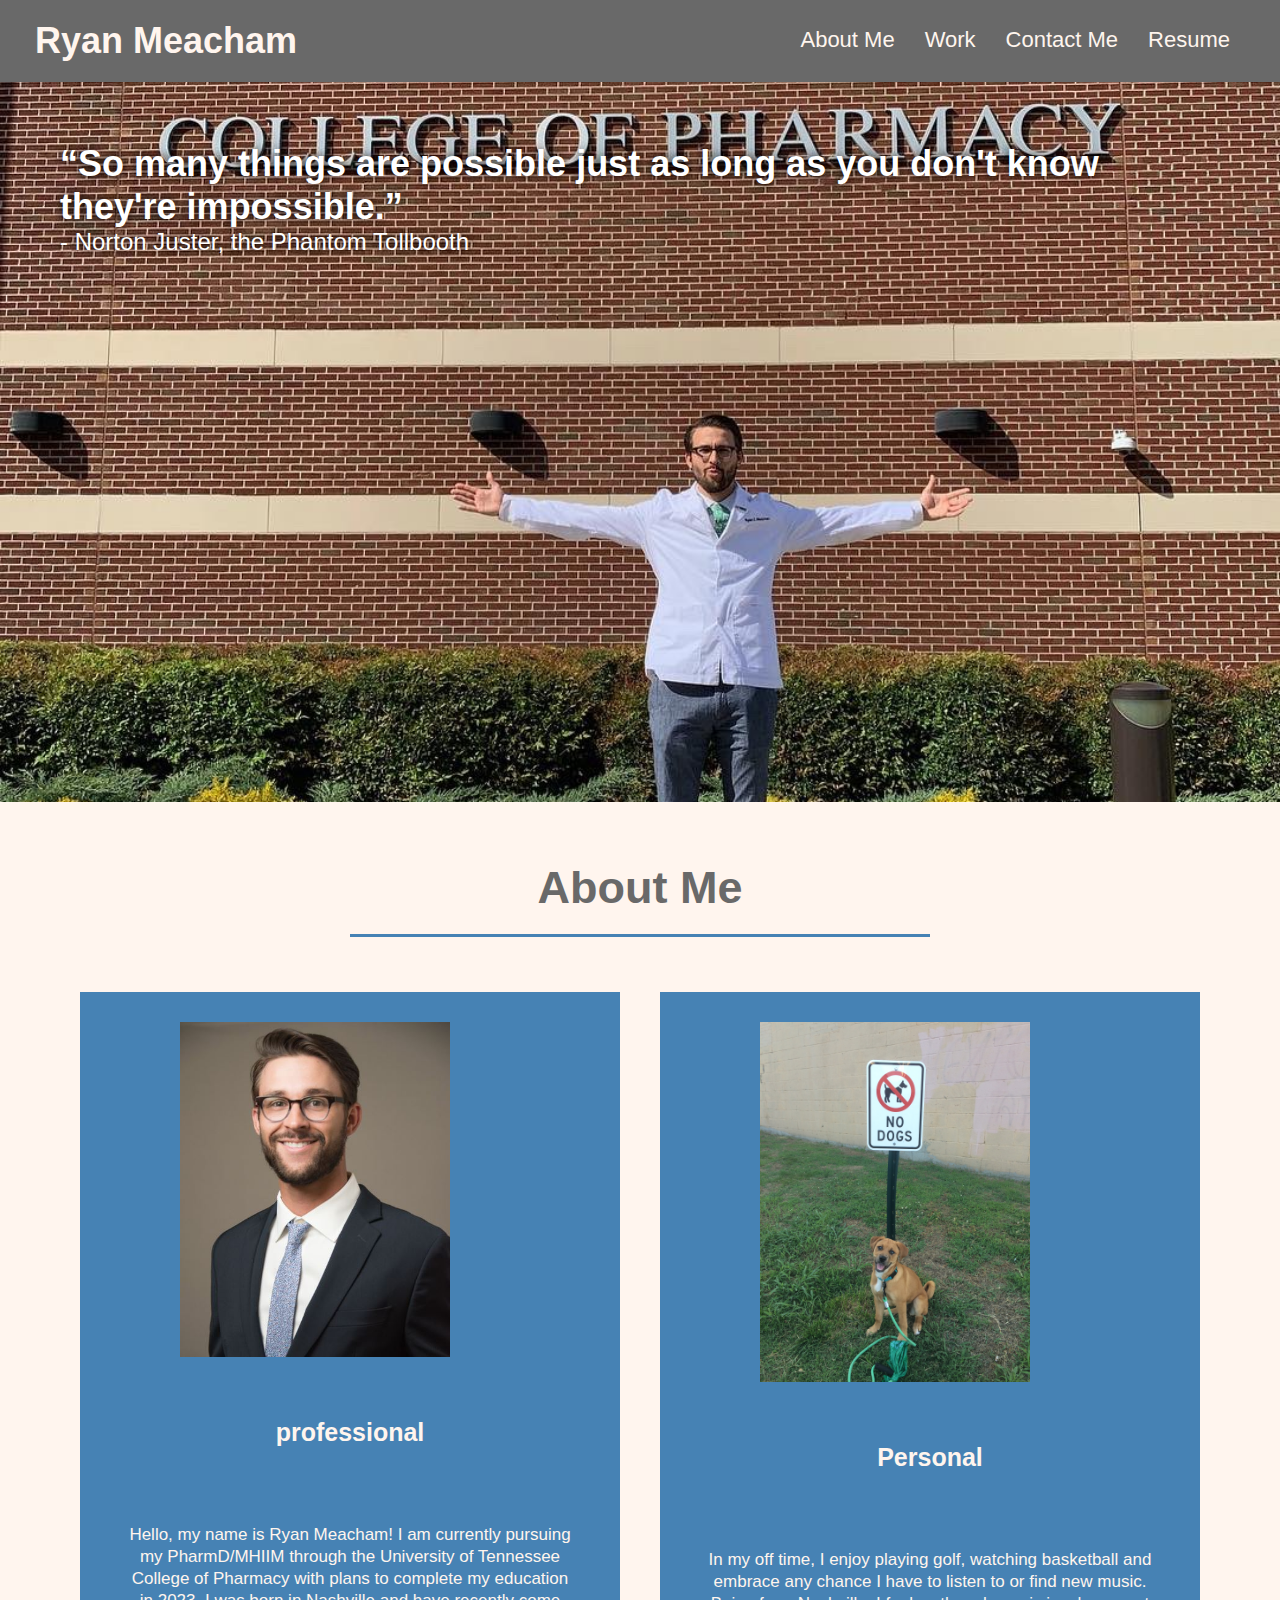
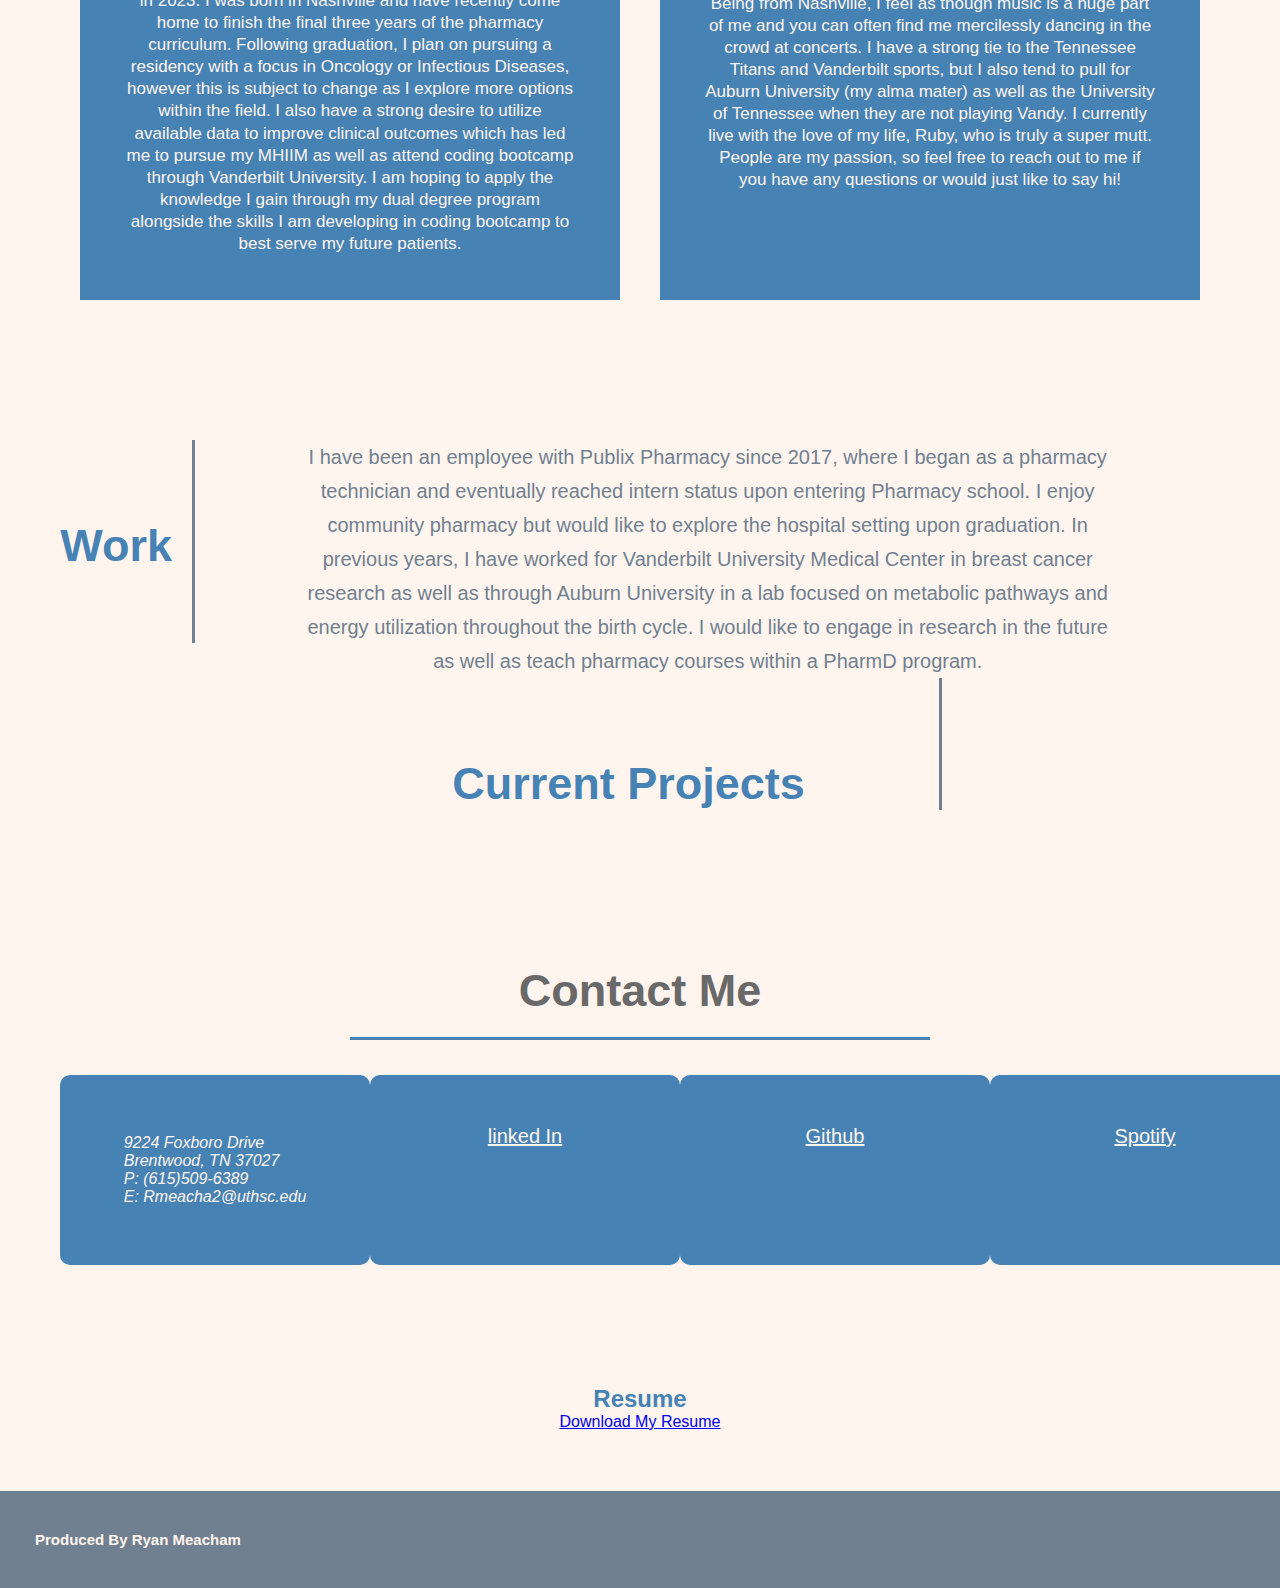
<file: index.html>
<!DOCTYPE html>
<html lang="en">
    <head>
        <meta charset="UTF-8" />
        <meta name="viewport" content="width=device-width, initial-scale=1.0" />
        <link rel="stylesheet" href="./assets/css/portfolio.css" />
        <title>Ryan Meacham</title>
    </head>
    <body>
        <!--navigation-->
        <header>
            <h1>
                <a href="/">Ryan Meacham</a>
            </h1>
            <nav>
                <!--unordered list element-->
                <ul>
                    <!--list item element-->
                    <li>
                        <!--anchor element-->
                        <a href="#about-me">About Me</a>
                    </li>
                    <li>
                        <a href="#work">Work</a>
                    </li>
                    <li>
                        <a href="#contact-me">Contact Me</a>
                    </li>
                    <li>
                        <a href="#resume">Resume</a>
                    </li>
                </ul>
            </nav>    
        </header>

        <!--hero/jumbotron-->
        <section class="hero">
            <div class="hero-phantom">
                <h2>“So many things are possible just as long as you don't know they're impossible.”</h2>
                <p>
                    - Norton Juster, the Phantom Tollbooth
                </p>
            </div>
        </section>

        <!--About Me Section-->
        <section id="about-me">
            <div class="flex-row">
                <h2 class="section-title primary-border">
                    About Me
                </h2>
            </div>
            
            <!--professional photo-->
            <div class="ryan-ruby">
                <article class="ryan-ruby2">
                    <img src="./assets/images/IMG_3203.JPG" alt="professional photo" />
                    <div class="ryruby">
                        <h3 class="about-me-head">professional</h3>
                        <p>
                            Hello, my name is Ryan Meacham! I am currently pursuing my PharmD/MHIIM through the University of Tennessee College of Pharmacy with plans to complete my education in 2023. I was born in Nashville and have recently come home to finish the final three years of the pharmacy curriculum. Following graduation, I plan on pursuing a residency with a focus in Oncology or Infectious Diseases, however this is subject to change as I explore more options within the field. I also have a strong desire to utilize available data to improve clinical outcomes which has led me to pursue my MHIIM as well as attend coding bootcamp through Vanderbilt University. I am hoping to apply the knowledge I gain through my dual degree program alongside the skills I am developing in coding bootcamp to best serve my future patients. 
                        </p>
                    </div>
                </article>
            
                <!--Ruby-->
                <article class="ryan-ruby2">
                    <img src="./assets/images/IMG_3045.JPG" alt="Ruby Girl acting bad" />           
                    <div class="ryruby">
                        <h3 class="about-me-head">Personal</h3>
                        <p>
                            In my off time, I enjoy playing golf, watching basketball and embrace any chance I have to listen to or find new music. Being from Nashville, I feel as though music is a huge part of me and you can often find me mercilessly dancing in the crowd at concerts. I have a strong tie to the Tennessee Titans and Vanderbilt sports, but I also tend to pull for Auburn University (my alma mater) as well as the University of Tennessee when they are not playing Vandy. I currently live with the love of my life, Ruby, who is truly a super mutt. People are my passion, so feel free to reach out to me if you have any questions or would just like to say hi!
                        </p>
                    </div>
                </article>
            </div>
        </section>

        <!--Work Section-->
        <section id="work" class="intro">
            <div class="flex-row">
                <h2 class="work-title primary-border">
                    Work
                </h2>
                    <div class="flex-row">   
                        <p>I have been an employee with Publix Pharmacy since 2017, where I began as a pharmacy technician and eventually reached intern status upon entering Pharmacy school. I enjoy community pharmacy but would like to explore the hospital setting upon graduation. In previous years, I have worked for Vanderbilt University Medical Center in breast cancer research as well as through Auburn University in a lab focused on metabolic pathways and energy utilization throughout the birth cycle. I would like to engage in research in the future as well as teach pharmacy courses within a PharmD program.</p>
                    </div>
            </div>

            <div class="flex-row">
                <h2 class="work-title primary border">
                    Current Projects
                </h2>

                <article>
                    
                </article>

                </div>
            </div>
        </section>

        <!--Contact Me section-->
        <section id="contact-me" class="section">
            <div class="flex-row">
                <h2 class="section-title primary-border">
                    Contact Me
                </h2>
            </div>    
            <div class="flex-row">
            <!--address-->
            <div class="flex-row">    
                <div class="contact"> <!--add flexrow-->
                    <address> 
                        9224 Foxboro Drive <br />
                        Brentwood, TN 37027<br />
                        P: (615)509-6389 </br >
                        E: Rmeacha2@uthsc.edu
                    </address>
                </div>
            </div>
                <!--linked in-->
            <div class="flex-row">
                <div class="contact">
                    <a href="https://www.linkedin.com/in/ryan-meacham-1a13761b6/">linked In</a>
                </div>
            </div>
                <!--github-->
            <div class="flex-row">
                <div class="contact">
                    <a href="https://github.com/rmeacham9224">Github</a>
                </div>
            </div>
                <!--spotify-->
            <div class="flex-row">
                <div class="contact">
                    <a href="https://open.spotify.com/user/rmeacham?si=zRdY5cTNQTy0qxZ9IMe7_A">Spotify</a>  
                </div>
            </div>
            </div>
        </section>

        <!--Resume Section-->
        <section id="resume" class="section">
            <h2 class="">Resume</h2>
            <div>
                <a href="./assets/resume 6-2020 copy.docx">Download My Resume</a>
            </div>
        </section>

        <footer>
            <h2>Produced By Ryan Meacham</h2>
        </footer>
    </body>
</html>
</file>
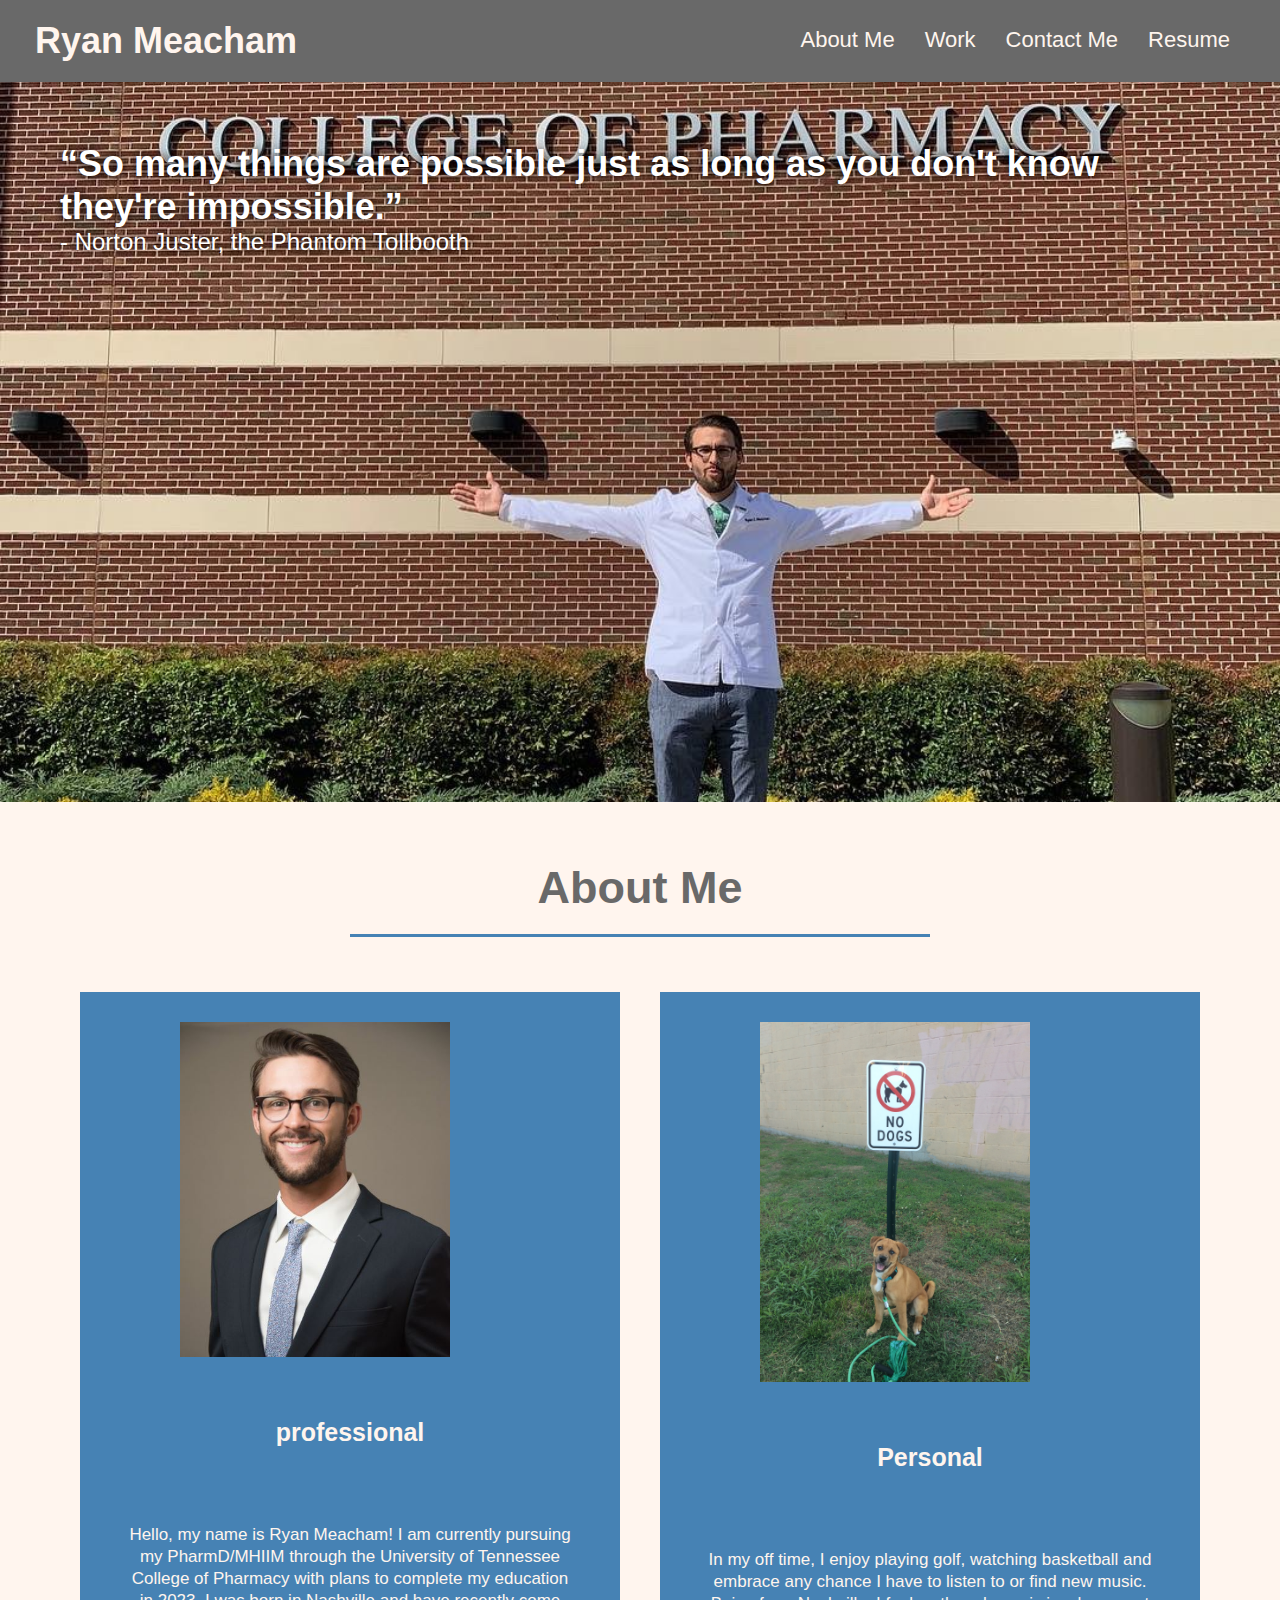
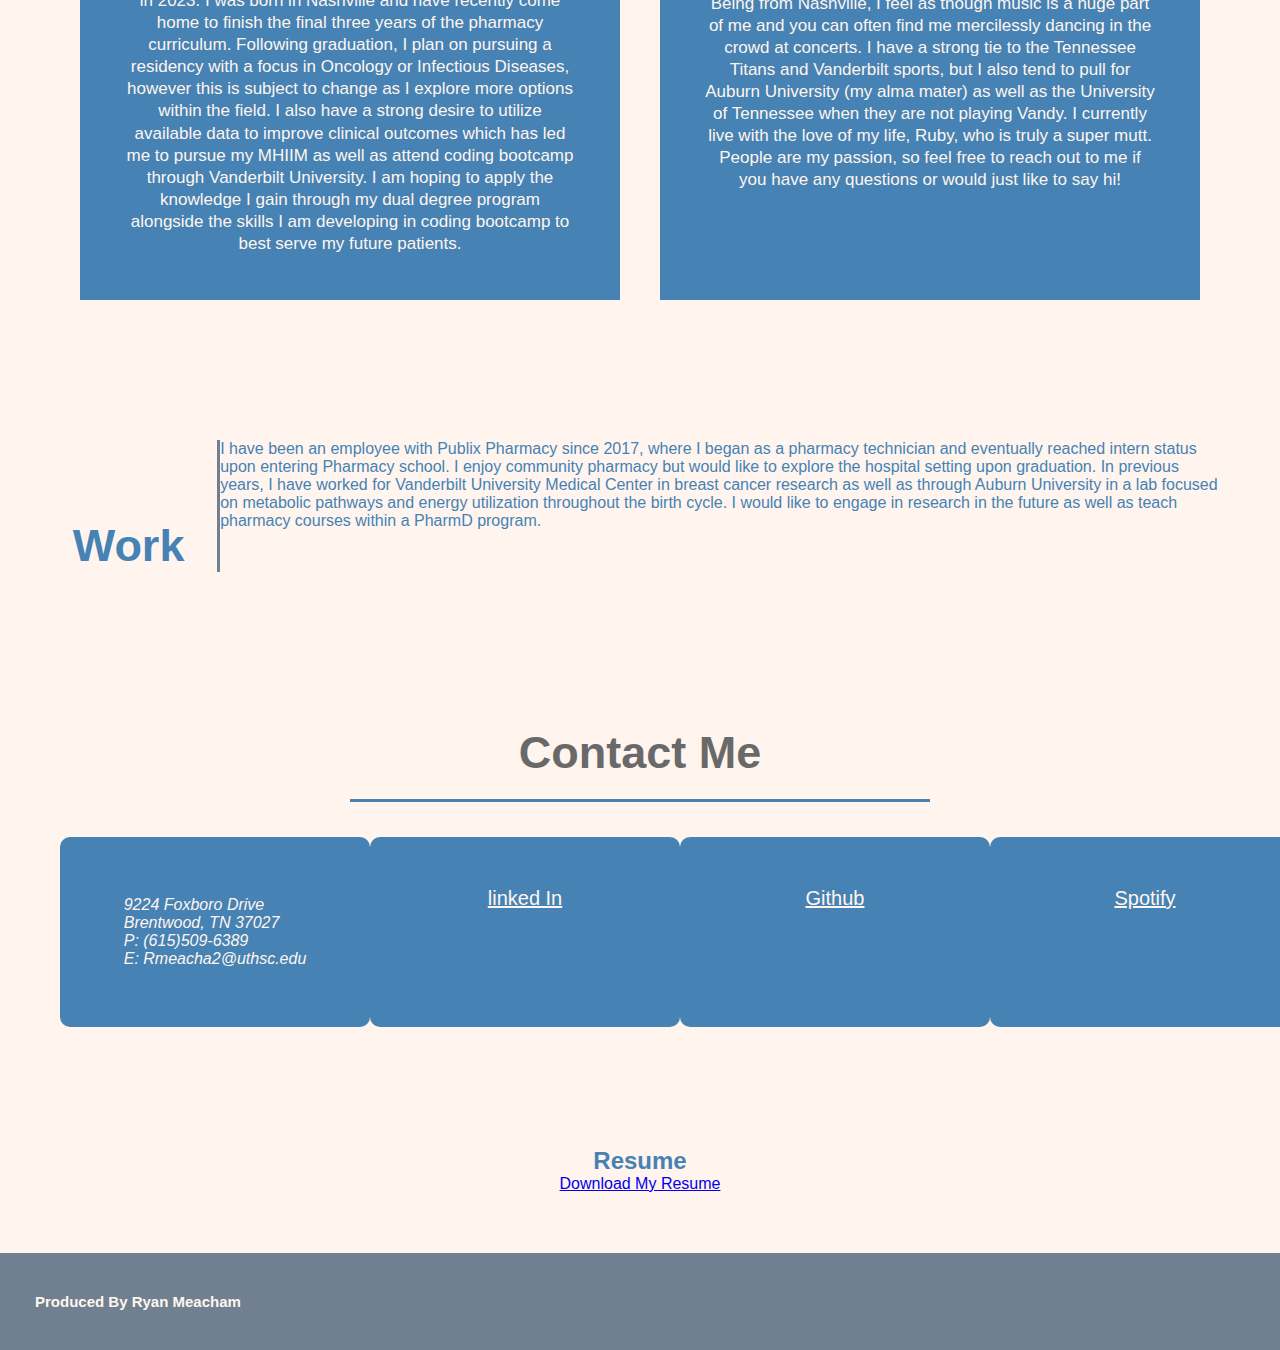
<file: portfolio.html>
<!DOCTYPE html>
<html lang="en">
    <head>
        <meta charset="UTF-8" />
        <meta name="viewport" content="width=device-width, initial-scale=1.0" />
        <link rel="stylesheet" href="./assets/css/portfolio.css" />
        <title>Ryan Meacham</title>
    </head>
    <body>
        <!--navigation-->
        <header>
            <h1>
                <a href="/">Ryan Meacham</a>
            </h1>
            <nav>
                <!--unordered list element-->
                <ul>
                    <!--list item element-->
                    <li>
                        <!--anchor element-->
                        <a href="#about-me">About Me</a>
                    </li>
                    <li>
                        <a href="#work">Work</a>
                    </li>
                    <li>
                        <a href="#contact-me">Contact Me</a>
                    </li>
                    <li>
                        <a href="#resume">Resume</a>
                    </li>
                </ul>
            </nav>    
        </header>

        <!--hero/jumbotron-->
        <section class="hero">
            <div class="hero-phantom">
                <h2>“So many things are possible just as long as you don't know they're impossible.”</h2>
                <p>
                    - Norton Juster, the Phantom Tollbooth
                </p>
            </div>
        </section>

        <!--About Me Section-->
        <section id="about-me">
            <div class="flex-row">
                <h2 class="section-title primary-border">
                    About Me
                </h2>
            </div>
            
            <!--professional photo-->
            <div class="ryan-ruby">
                <article class="ryan-ruby2">
                    <img src="./assets/images/IMG_3203.JPG" alt="professional photo" />
                    <div class="ryruby">
                        <h3 class="about-me-head">professional</h3>
                        <p>
                            Hello, my name is Ryan Meacham! I am currently pursuing my PharmD/MHIIM through the University of Tennessee College of Pharmacy with plans to complete my education in 2023. I was born in Nashville and have recently come home to finish the final three years of the pharmacy curriculum. Following graduation, I plan on pursuing a residency with a focus in Oncology or Infectious Diseases, however this is subject to change as I explore more options within the field. I also have a strong desire to utilize available data to improve clinical outcomes which has led me to pursue my MHIIM as well as attend coding bootcamp through Vanderbilt University. I am hoping to apply the knowledge I gain through my dual degree program alongside the skills I am developing in coding bootcamp to best serve my future patients. 
                        </p>
                    </div>
                </article>
            
                <!--Ruby-->
                <article class="ryan-ruby2">
                    <img src="./assets/images/IMG_3045.JPG" alt="Ruby Girl acting bad" />           
                    <div class="ryruby">
                        <h3 class="about-me-head">Personal</h3>
                        <p>
                            In my off time, I enjoy playing golf, watching basketball and embrace any chance I have to listen to or find new music. Being from Nashville, I feel as though music is a huge part of me and you can often find me mercilessly dancing in the crowd at concerts. I have a strong tie to the Tennessee Titans and Vanderbilt sports, but I also tend to pull for Auburn University (my alma mater) as well as the University of Tennessee when they are not playing Vandy. I currently live with the love of my life, Ruby, who is truly a super mutt. People are my passion, so feel free to reach out to me if you have any questions or would just like to say hi!
                        </p>
                    </div>
                </article>
            </div>
        </section>

        <!--Work Section-->
        <section id="work" class="">
            <div class="flex-row">
                <h2 class="work-title primary-border">
                    Work
                </h2>
                    <div class="flex-row">   
                        <p>I have been an employee with Publix Pharmacy since 2017, where I began as a pharmacy technician and eventually reached intern status upon entering Pharmacy school. I enjoy community pharmacy but would like to explore the hospital setting upon graduation. In previous years, I have worked for Vanderbilt University Medical Center in breast cancer research as well as through Auburn University in a lab focused on metabolic pathways and energy utilization throughout the birth cycle. I would like to engage in research in the future as well as teach pharmacy courses within a PharmD program.</p>
                    </div>
            </div>
        </section>

        <!--Contact Me section-->
        <section id="contact-me" class="section">
            <div class="flex-row">
                <h2 class="section-title primary-border">
                    Contact Me
                </h2>
            </div>    
            <div class="flex-row">
            <!--address-->
            <div class="flex-row">    
                <div class="contact"> <!--add flexrow-->
                    <address> 
                        9224 Foxboro Drive <br />
                        Brentwood, TN 37027<br />
                        P: (615)509-6389 </br >
                        E: Rmeacha2@uthsc.edu
                    </address>
                </div>
            </div>
                <!--linked in-->
            <div class="flex-row">
                <div class="contact">
                    <a href="https://www.linkedin.com/in/ryan-meacham-1a13761b6/">linked In</a>
                </div>
            </div>
                <!--github-->
            <div class="flex-row">
                <div class="contact">
                    <a href="https://github.com/rmeacham9224">Github</a>
                </div>
            </div>
                <!--spotify-->
            <div class="flex-row">
                <div class="contact">
                    <a href="https://open.spotify.com/user/rmeacham?si=zRdY5cTNQTy0qxZ9IMe7_A">Spotify</a>  
                </div>
            </div>
            </div>
        </section>

        <!--Resume Section-->
        <section id="resume" class="section">
            <h2 class="">Resume</h2>
            <div>
                <a href="./assets/resume 6-2020 copy.docx">Download My Resume</a>
            </div>
        </section>

        <footer>
            <h2>Produced By Ryan Meacham</h2>
        </footer>
    </body>
</html>
</file>
<file: assets/css/portfolio.css>
* {
    margin: 0;
    padding: 0;
    background-origin: border-box;
}

body {
    font-family: Arial, Helvetica, sans-serif;
    background-color: seashell;
    color: steelblue;
}

header {
    padding: 20px 35px;
    background-color: dimgray;
    display: flex;
    justify-content: space-between;
    flex-wrap: flex;
    position: -webkit-sticky;
    position: sticky;
    top: 0;
    background-size: cover;
    background-position: center;
    background-attachment: fixed;
    background-position: 80%;
}

header h1 {
    font-weight: bolder;
    font-size: 36px;
    color: steelblue;
    margin: 0;
    display: inline;
}

header a {
    color: seashell;
    text-decoration: none;
}

header nav {
    float: right;
    margin: 7px 0;
}

header nav ul {
    display: flex;
    flex-wrap: wrap;
    justify-content: space-between;
    align-items: center;
    list-style: none;
}

header nav ul li {
    display: inline;
}

header nav ul li a {
    font-weight: lighter;
    font-size: 22px;
    padding: 10px 15px;
}

footer {
    background: slategray;
    width: 100%;
    padding: 40px 35px;
    display: flex;
    justify-content: space-between;
    flex-wrap: wrap;
}

footer h2 {
    color: seashell;
    font-size: 15px;
    margin: 0;
}

section {
    padding: 60px;
}

.hero {
    background-image: url("../images/hero-background.JPG");
    background-size: cover;
    height: 600px;
    background-position: center;
    display: flex;
    justify-content: center;
    flex-wrap: wrap;
    align-items: flex-start;
    background-attachment: fixed;
}

.hero-phantom { 
    color: white;
    font-size: 24px;
    text-shadow: 0 0 10px rgba(0, 0, 0, 1);
    line-height: 1.2;
}

.phantom {
    text-align: center;
}

.phantom h2 { 
    font-size: 50px;
    color: steelblue;
    padding: 20px 100px 20px 100px;
    display: inline-block;
    text-align: center;
}

.phantom h3 {
    font-size: 30px;
    color: steelblue;
    padding: 20px 100px 20px 100px;
    display: inline-block;
    text-align: center;
}

.section-title {
    font-size: 45px;
    color:dimgray;
    margin: 0 auto 35px auto;
    padding-bottom: 20px;
    border-bottom: 3px solid;
    text-align: center;
    width: 50%;
}
.primary-border {
    border-color: steelblue;
}

.section {
    text-align: center;
} 

.ryan-ruby {
    width: 100%;
    margin: 0 auto;
    display: flex;
    flex-wrap: wrap;
    justify-content: space-around;
}
.ryan-ruby2 {
    margin: 20px;
    background-color: steelblue;
    color: seashell;
    flex: 1;
}

.ryan-ruby2 img {
    width: 50%;
    padding: 30px 100px 30px 100px;
}

.ryruby {
    padding: 25px;
    line-height: 1.3;
}

.ryan-ruby2 p {
    font-size: 17px;
    padding: 20px;
    text-align: center;
}
.about-me-head {
    font-size: 25px;
    color: seashell;
    margin: 0 auto 35px auto;
    padding-bottom: 20px;
    text-align: center;
    width: 50%;

}

.text-left {
    text-align: left;
}

.text-right {
    text-align: right;
}

.work {
    width: 800px;
    margin: 30px auto 30px auto;
    padding: 30px;
    background: dimgray;
    color: seashell;
    overflow: auto;
    border-radius: 10px;
    display: flex;
}

.work-p {
    width: 100%;
}
.intro p {
    line-height: 1.7;
    color: slategray;
    width: 80%;
    font-size: 20px;
    margin: 0 auto;
    text-align: center;
}

.work-title {
    font-size: 45px;
    color: steelblue;
    border-right: 3px solid slategray;
    padding-right: 20px;
    margin: 0 auto 35px auto;
    text-align: center;
    width: 50%;
    padding-top: 80px;

}

.work p {
    font-size: 19px;
    width: 90%;
    line-height: 1.5;
    padding: 30px;
    text-align: center;
}
.contact {
    text-align: left;
    justify-content: center;
    align-items: flex-start;
    background-color: steelblue;
    border-radius: 10px;
    width: 250px;
    padding: 30px 30px;
    display: flex;
}



.contact h2 {
    font-size: 35px;
    color:seashell;
    margin-bottom: 35px;
    padding: 0 20px 0px 20px;
    display: inline;
    text-align: center;
    text-decoration: none;
    float: left;
    border-right: 3px solid seashell;
}
.contact div {
    padding: 20px;
    color: steelblue;
    display: inline-block;
    margin: 3.5%;
    border-radius: 15px;
    width: 100%;
    padding: 0 30px;
}

.contact a {
    font-size: 20px;
    text-decoration: underline;
    color: seashell;
    vertical-align: center;
    padding: 20px;
}
.contact address {
    padding: 20px;
    color: seashell;
    display: inline-block;
    margin: 3.5%;
    border-radius: 15px;
}
.contact address a {
    font-size: 20px;
}



.flex-row {
    display: flex;
}

@media screen and (max-width: 980px) {
    header {
        padding-bottom: 0;
        justify-content: center;
        position: relative;
    }
   
    header h1 {
        width: 100%;
        text-align: center;
    }

    header nav ul {
        margin-top: 20px;
        width: 100%;
        justify-content: center;
    }

    header nav ul li a {
        font-size: 20px;
    }
    
    footer h2, footer div {
        text-align: center;
        width: 100%;
    }

    .hero-phantom {
        width: 100%;
        text-align: center;
    }


    .section-title {
        width: 80%;
    }

    .ryan-ruby2 {
        flex: 0 70%;
    }

}

@media screen and (max-width: 768px) {
    section {
        padding: 30px 15px;
    }
    
    /*fix this */
    .step h3 {
        flex: 1 100%;
        text-align: center;
    }

    .step-info {
        flex: 2 100%;
        text-align: center;
        justify-content: center;
    }

    .step-img {
        flex: 0 32%;
        margin-right: 0;
        margin-top: 15px;
        margin-bottom: 15px;
    }

    .step-text {
        flex: 100%;
    }

    .service-grid-container {
        grid-template-columns: 1fr 1fr;
    }

    .service-grid-item.basic {
        grid-column: 1;
    }

    .service-grid-item.both {
        grid-column: 1 / -1;
    }

    .service-grid-item.cancel {
        transform: none;
        writing-mode:  unset;
        grid-column: 1 / -1;
        grid-row: -1;
    }
}

@media screen and (max-width: 575px) {
    
    .hero-form button {
        width: 100%;
    }

    .section-title {
        width: 95%;
    }

    .intro p {
        width: 100%;
    }

    .trainer {
        flex: 0 100%;
    }

    .contact-info {
        text-align: center;
    }

    .contact-info > * {
        flex: 0 100%;
    }

    .contact-form {
        order: 3;
    }
}
</file>
